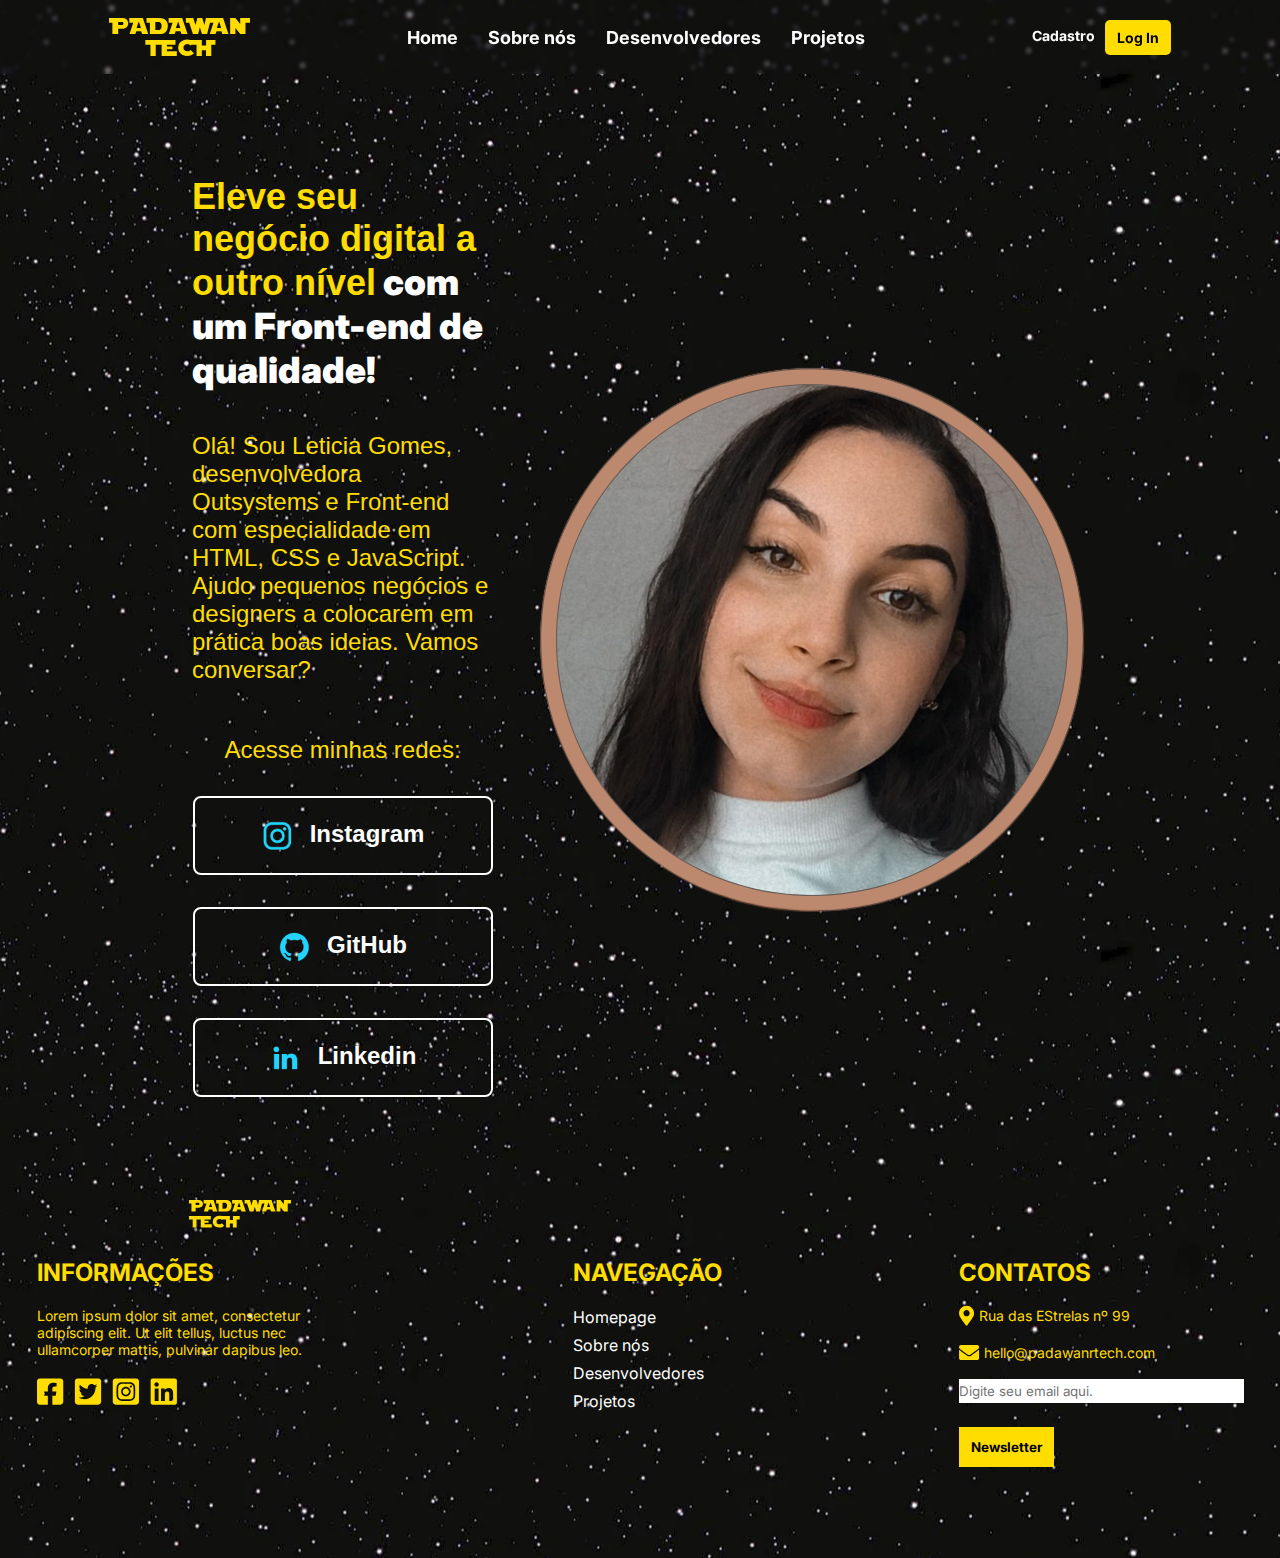
<file: pagina_desenvolvedores/index.html>
<!DOCTYPE html>
<html lang="pt-br">

<head>
    <meta charset="UTF-8" />
    <meta http-equiv="X-UA-Compatible" content="IE=edge" />
    <meta name="viewport" content="width=device-width, initial-scale=1.0" />
    <link rel="preconnect" href="https://fonts.googleapis.com" />
    <link rel="preconnect" href="https://fonts.gstatic.com" crossorigin />
    <link href="https://fonts.googleapis.com/css2?family=Inter:wght@100;400;500;700&display=swap" rel="stylesheet" />
    <link rel="stylesheet" href="header.css">
    <title>Padawan Tech</title>
    <link rel="stylesheet" href="./CSS/style.css">
</head>

<body>
    <header>
        <img src="/src/img/logo.svg" alt="logo padawan Tech">  
            <ul class="navbar">
                <li>
                    <a href="/index.html">Home</a>
                </li>
                <li>
                    <a href="/pagina_sobre_nos/pag_sobre_nos.html">Sobre nós</a>
                </li>
                <li>
                  <a href="/pagina_desenvolvedores/index.html">Desenvolvedores</a>
                </li>
                <li>
                  <a href="https://ramosfilho.files.wordpress.com/2017/09/site-fora-do-ar.jpg">Projetos</a>
                </li>
                <li id="cad">
                    <a href="/pagina_cadastro/index.html">Cadastro</a>
                </li>
            </ul>

        <div class="header-btn">
        <a class="cadastro" href="/pagina_cadastro/pagina_cadastro.html">Cadastro</a>
        <a class="in" href="/login.html">Log In</a>
        <div class="menu-mobile">
            <div></div>
            <div></div>
            <div></div>
        </div>
        </div>  
    </header>
    <main class="apresentacao">
        <section class="apresentacao__conteudo">
            <h1 class="apresentacao__conteudo__titulo">Eleve seu negócio digital a outro nível<strong 
            class="titulo-destaque"> com um Front-end de qualidade!
            </strong></h1>
            <br>
            <br>
            <p class="apresentacao__conteudo__texto">Olá! Sou Leticia Gomes, desenvolvedora Outsystems e
            Front-end com especialidade em HTML,
            CSS e JavaScript. Ajudo pequenos negócios e designers a
            colocarem em prática boas ideias. Vamos
            conversar?</p>
            <div class="apresentacao__links">
                <br>
                <h2 class="apresentacap_subtitulo">Acesse minhas redes:</h2>
                <a class="apresentacao__links__link" href="https://instagram.com/leethyassis" target="_blank">
                    <img src="./asses/instagram.png" alt="imagem instagram">
                    Instagram</a>
                <a class="apresentacao__links__link" href="https://github.com/leticia2925"target="_blank">
                    <img src="./asses/github.png" alt="imagem github">
                    GitHub</a>
                <a class="apresentacao__links__link" href="https://www.linkedin.com/in/let%C3%ADcia-assis-56a72820b/" target="_blank">
                        <img src="./asses/linkedin.png" alt="imagem github">
                        Linkedin</a>
            </div>
        </section>
        <img src="./asses/Eu.png" alt="Foto da Leticia Gomes">
    </main>
    <footer>
        <img  id="logop" src="/src/img/logo_01.svg" alt="logo">  
        <div class="containerFooter">
          
          <div class="footer01">
            
            <h2>INFORMAÇÕES</h2>
            <P>Lorem ipsum dolor sit amet, consectetur adipiscing elit. Ut elit tellus, luctus nec ullamcorper mattis, pulvinar dapibus leo.</P>
            <div class="social">
              <a href="#"> <img src="/src/img/facebook.svg" alt="facebook"></a>
              <a href="#"><img src="/src/img/twitter.svg" alt="twitter"></a>
              <a href="#"><img src="/src/img/instagram.svg" alt="instagram"></a>
              <a href="#"><img src="/src/img/linkedin.svg" alt="linkedin"></a>
            </div>
          </div>
          <div class="footer02">
            <h2>NAVEGAÇÃO</h2>
            <div class="textnav">
              <a style="color: #ffffff;"href="/index.html">Homepage</a>
              <a style="color: #ffffff;">Sobre nós</a>
              <a style="color: #ffffff;"href="#">Desenvolvedores</a>
              <a style="color: #ffffff;"href="#">Projetos</a>
            </div>
          </div>
          <div class="footer03">
            <h2>CONTATOS</h2>
            <div id="location">
              <img src="/src/img/location.svg" alt="location">
              <p>Rua das EStrelas nº 99</p>
            </div>
            <div id="email">
              <img src="/src/img/email.svg" alt="location">
              <p>hello@padawanrtech.com</p>
            </div>
            <div class="formulario">
              <form>
                <textarea name="message" rows="1" cols="30" placeholder="Digite seu email aqui."></textarea>
                <br><br>
                <button type="button">Newsletter </button>
              </form>
            </div>
          </div>
        </div>
      </footer> 
</body>

</html>
</file>
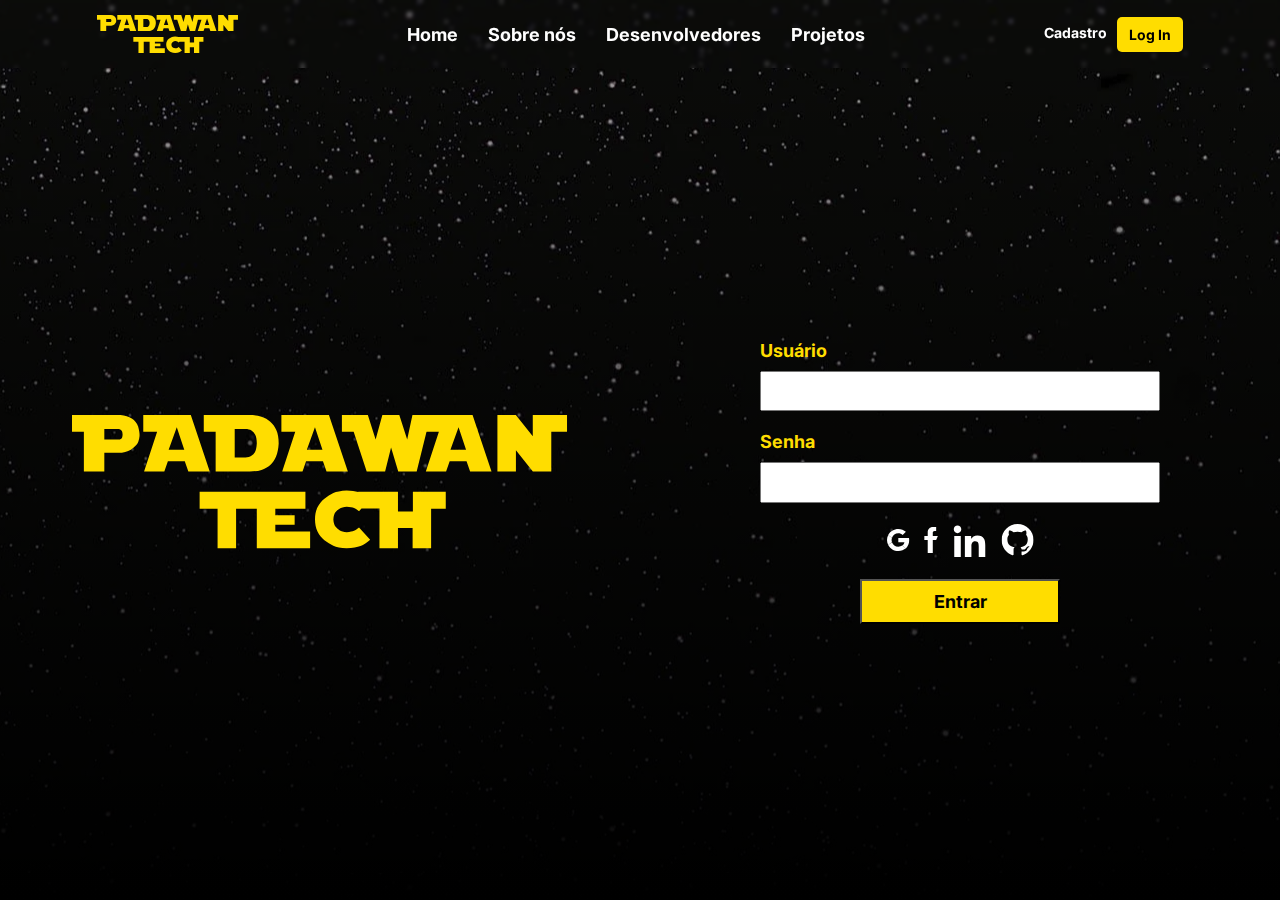
<file: login.html>
<!DOCTYPE html>
<html lang="br">

<head>
    <meta charset="UTF-8" />
    <meta http-equiv="X-UA-Compatible" content="IE=edge" />
    <meta name="viewport" content="width=device-width, initial-scale=1.0" />
    <link rel="preconnect" href="https://fonts.googleapis.com" />
    <link rel="preconnect" href="https://fonts.gstatic.com" crossorigin />
    <link href="https://fonts.googleapis.com/css2?family=Inter:wght@100;400;500;700&display=swap" rel="stylesheet" />
    <link rel="stylesheet" href="src/style/style.css">
    <link rel="stylesheet" href="src/style/header.css">
    <title>Padawan Tech</title>
</head>

<body>
    <main>
        <header>

            <img src="src/img/logo.svg" alt="logo padawan Tech">

            <ul class="navbar">
                <li><a href="index.html">Home</a></li>
                <li><a href="/pagina_sobre_nos/pag_sobre_nos.html">Sobre nós</a></li>
                <li><a href="/pagina_desenvolvedores/index.html">Desenvolvedores</a></li>
                <li><a href="parceiros.html">Projetos</a></li>
                <li id="cad"><a href="/pagina_cadastro/pagina_cadastro.html">Cadastro</a></li>
            </ul>

            <div class="header-btn">
                <a class="cadastro" href="/pagina_cadastro/pagina_cadastro.html">Cadastro</a>
                <a class="in" href="login.html">Log In</a>
                <div class="menu-mobile">
                    <div></div>
                    <div></div>
                    <div></div>
                </div>
            </div>


        </header>
        <!-- Hero login -->
        <section class="login" id="login">
            <div class="containerLogin">
                <div class="containerLogin01">
                    <img src="src/img/logoLogin.svg" alt="logo">
                </div>
                <div class="containerLogin02">
                    <form>
                        <label>
                            <h2>Usuário</h2>
                            <input type="text" class="input_text" name="Usuário" id="name" required class="inputs required" oninput="emailValidate()" />

                        </label>

                        <label>
                            <h2>Senha</h2>
                            <input type="password" class="input_senha" name="senha" id="email" required class="inputs required" oninput="mainPasswordValidate()"/>
                        </label>
                        <div class="login_02">
                            <a href="#"><img src="src/img/google_login.svg" alt="google"></a>
                            <a href="#"> <img src="src/img/face_login.svg" alt="facebook"></a>
                            <a href="#"><img src="src/img/linkedin_login.svg" alt="linkedin"></a>
                            <a href="#"> <img src="src/img/github_login.svg" alt="github"></a>
                        </div>
                        <div id="button_align">
                            <button>Entrar</button>
                        </div>



                    </form>
                </div>

            </div>
        </section>



    </main>
    <script src="src/js/script.js">
    </script>
    <script src="src/js/accordion.js"></script>
</body>

<script>
    const form = document.getElementById('form');
    const campos = document.querySelectorAll('.required');
    const emailRegex = /^[a-zA-Z0-9.!#$%&'*+/=?^_`{|}~-]+@[a-zA-Z0 -9-]+(?:\.[a-zA-Z0-9-]+)*$/;

    function setError(index){
        campos[index].style.border = '2px solid #e63636';
        spans[index].style.display = 'block';
            
    }
        
    function removeError(index){
        campos[index].style.border = '';
        spans[index].style.display = 'none';
    }
    
    function emailValidate(){
        if(!emailRegex.test(campos[0].value))
        {
            setError(0);
        }
        else
        {
            removeError(0);
        }
    }

    function mainPasswordValidate(){
        if(campos[1].value.length < 8)
        {
            setError(1);
        }
        else
        {
            removeError(1);

        }
    }

</script>

</html>
</file>
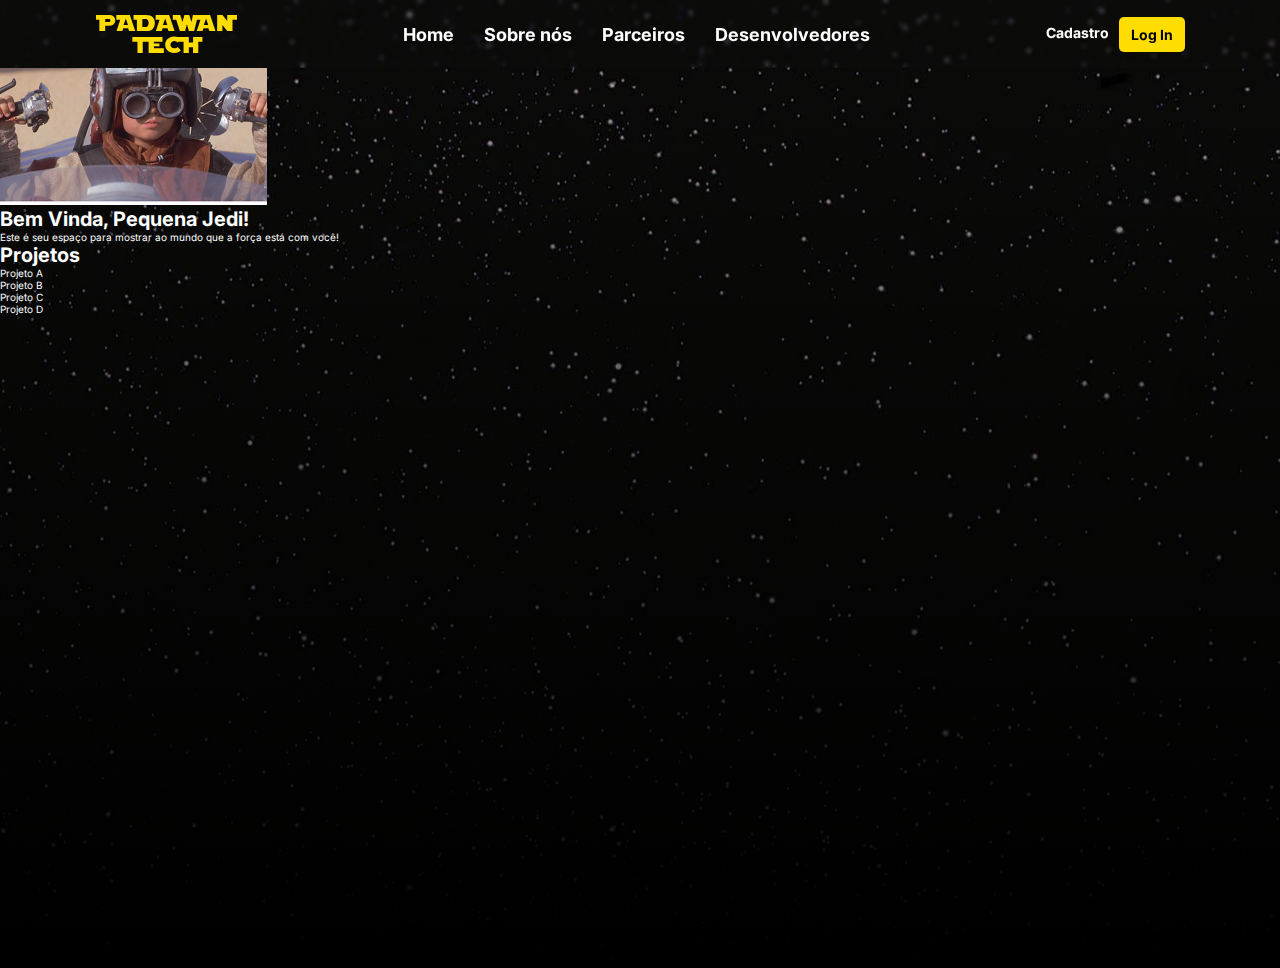
<file: perfil.html>
<!DOCTYPE html>
<html lang="br">

<head>
    <meta charset="UTF-8" />
    <meta http-equiv="X-UA-Compatible" content="IE=edge" />
    <meta name="viewport" content="width=device-width, initial-scale=1.0" />
    <link rel="preconnect" href="https://fonts.googleapis.com" />
    <link rel="preconnect" href="https://fonts.gstatic.com" crossorigin />
    <link href="https://fonts.googleapis.com/css2?family=Inter:wght@100;400;500;700&display=swap" rel="stylesheet" />
    <link rel="stylesheet" href="src/style/style.css">
    <link rel="stylesheet" href="src/style/header.css">
    <title>Padawan Tech</title>
</head>

<body>
    <header>

        <img src="src/img/logo.svg" alt="logo padawan Tech">

        <ul class="navbar">
            <li><a href="index.html">Home</a></li>
            <li><a href="sobre.html">Sobre nós</a></li>
            <li><a href="parceiros.html">Parceiros</a></li>
            <li><a href="desenvolvedores.html">Desenvolvedores</a></li>
            <li id="cad"><a href="cadastro.html">Cadastro</a></li>
        </ul>

        <div class="header-btn">
            <a class="cadastro" href="pag_cadastro.html">Cadastro</a>
            <a class="in" href="login.html">Log In</a>
            <div class="menu-mobile">
                <div></div>
                <div></div>
                <div></div>
            </div>
        </div>


    </header>
    <main>
        <section>

            <img src="/src/img/Anaquin.png" alt="">
            <na></na>
            <H1>Bem Vinda, Pequena Jedi!</H1>
            <p>Este é seu espaço para mostrar ao mundo que a força está com você!</p>
            <h1>Projetos</h1>
            <li> <a href="">Projeto A</li> </a>
            <li> <a href="">Projeto B</li> </a>
            <li> <a href="">Projeto C </li> </a>
            <li> <a href="">Projeto D</li> </a>
</file>
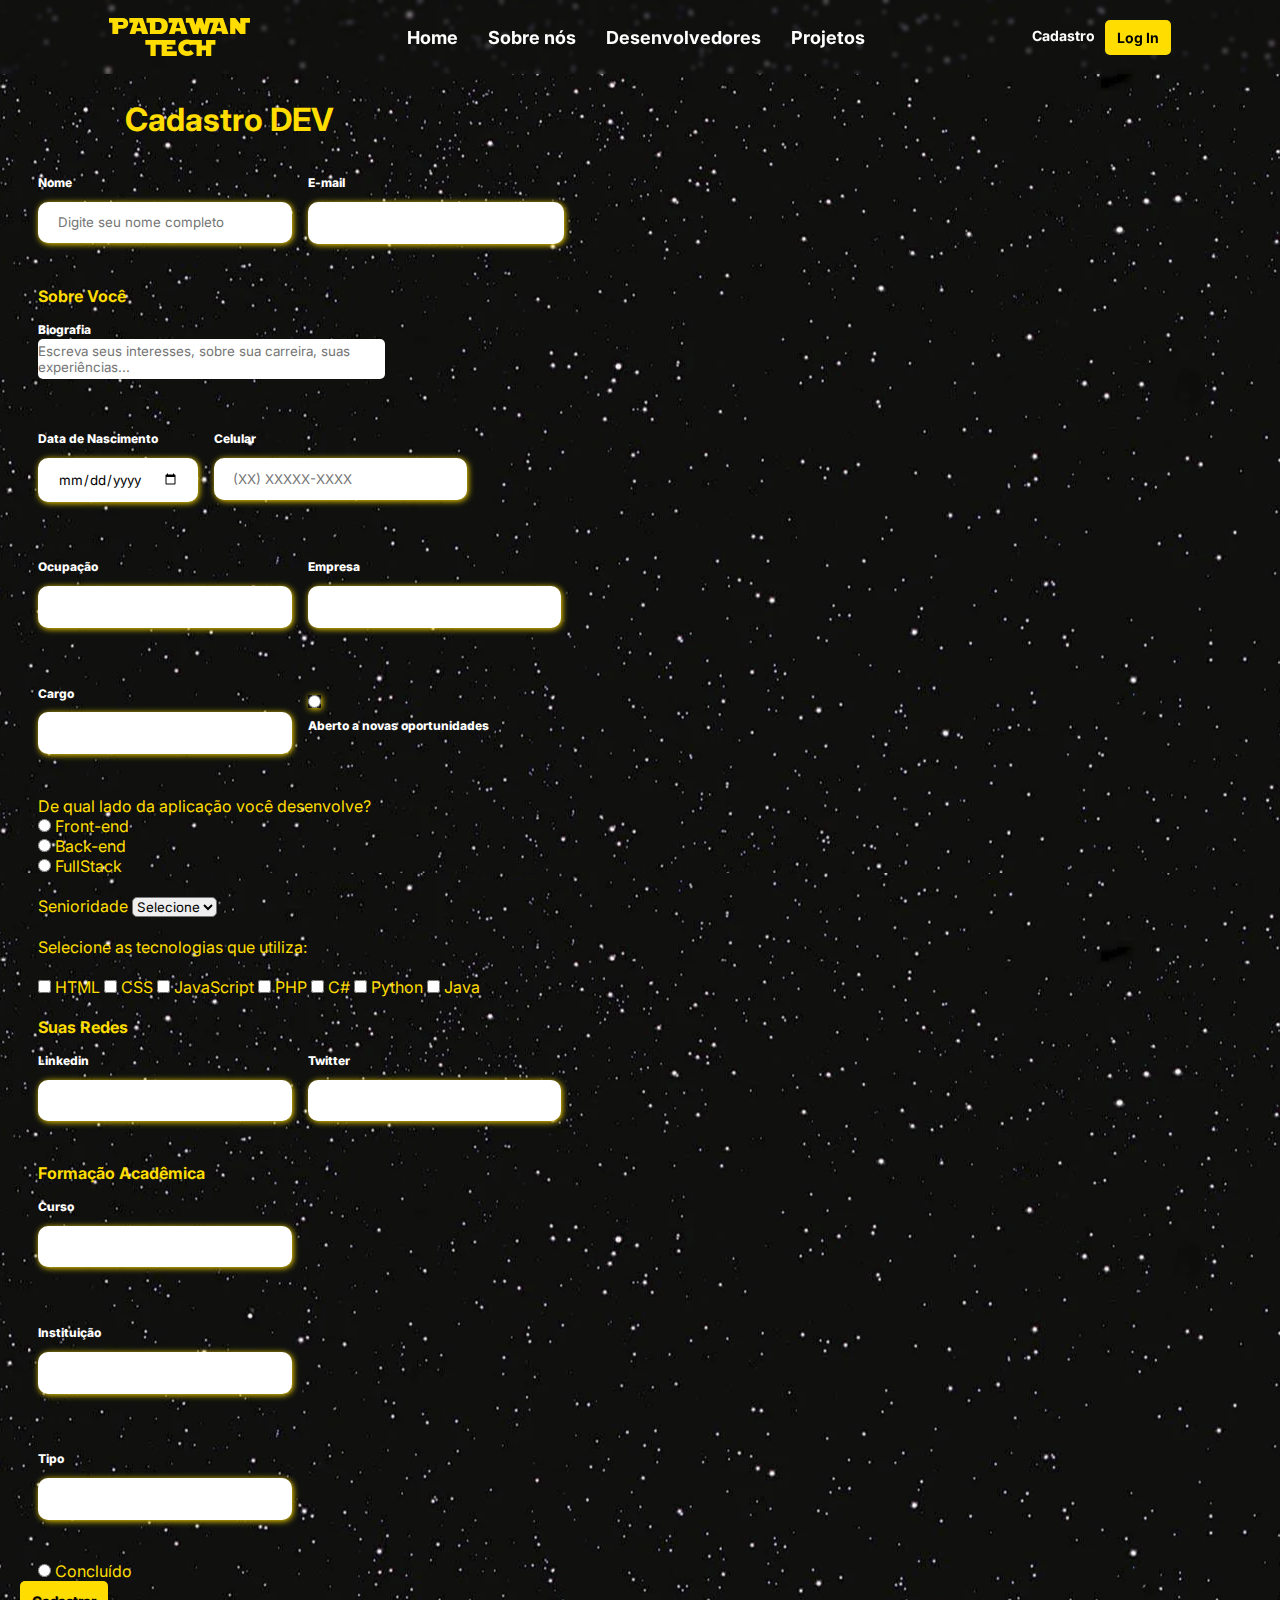
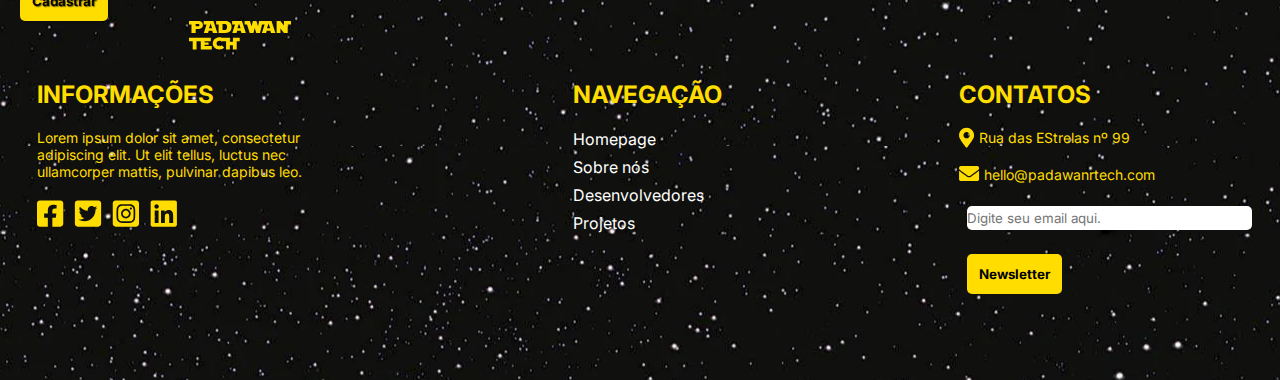
<file: pagina_cadastro/pagina_cadastro.html>
<!DOCTYPE html>
<html lang="pt-br">
<head>
    <meta charset="UTF-8" />
    <meta http-equiv="X-UA-Compatible" content="IE=edge" />
    <meta name="viewport" content="width=device-width, initial-scale=1.0" />
    <link rel="preconnect" href="https://fonts.googleapis.com" />
    <link rel="preconnect" href="https://fonts.gstatic.com" crossorigin />
    <link href="https://fonts.googleapis.com/css2?family=Inter:wght@100;400;500;700&display=swap" rel="stylesheet" />
    <link rel="stylesheet" href="style.css">
    <link rel="stylesheet" href="header.css">
    <title>Padawan Tech</title>
</head>
    <body>
        <header>
            <img src="/src/img/logo.svg" alt="logo padawan Tech">  
                <ul class="navbar">
                    <li>
                        <a href="/index.html">Home</a>
                    </li>
                    <li>
                        <a href="/pagina_sobre_nos/pag_sobre_nos.html">Sobre nós</a>
                    </li>
                    <li>
                        <a href="/pagina_desenvolvedores/index.html">Desenvolvedores</a>
                    </li>
                    <li>
                        <a href="https://ramosfilho.files.wordpress.com/2017/09/site-fora-do-ar.jpg">Projetos</a>
                    </li>
                    <li id="cad">
                        <a href="/pagina_cadastro/pagina_cadastro.html">Cadastro</a>
                    </li>
                </ul>

            <div class="header-btn">
            <a class="cadastro" href="/pagina_cadastro/pagina_cadastro.html">Cadastro</a>
            <a class="in" href="/login.html">Log In</a>
            <div class="menu-mobile">
                <div></div>
                <div></div>
                <div></div>
            </div>
            </div>  
        </header>

        <main class="formulario">
                
                <!-- <h4>Nível do perfil</h4> -->
                <div class="text">
                    <h1 id="titulo-cadastro">Cadastro DEV</h1>
                    <br>
                    
                    <!-- <img src="/src/img/avatar_padrao.png" alt="foto de perfil padrao"> -->
                </div>
                <form id="form">
                    <fieldset class="grupo">
                    
                        <div class="input-group">
                            <div class="input-box">
                                <label for="nome">Nome</label>
                                <p><input id="nome" type="text" name="nome" placeholder="Digite seu nome completo" required class="inputs required" oninput="nameValidate()"></div><p>
                                    <!-- <span class="span-required">Nome deve ter no minímo 3 caracteres</span> -->
                            </div>
                        </div>
                        <div class="input-group">
                            <div class="input-box">
                                <label for="email">E-mail</label>
                                <p><input id="email" type="email" name="email" required class="inputs required" oninput="emailValidate()"></div><p>
                                    <!-- <span class="span-required">Digite um e-mail valido</span> -->
                            </div>
                        </div>
                    </fieldset>
                    <p><strong>Sobre Você</strong></p>
                    <div class="input-group">
                        <div class="input-box">
                            <label for="biografia">Biografia</label>
                            <p><textarea row="6" style="width: 26em" id=biografia name="biografia" placeholder="Escreva seus interesses, sobre sua carreira, suas experiências..."></textarea></p>
                        
                        </div>
                    </div>
                    <fieldset class="grupo">
                        <div class="input-group">
                            <div class="input-box">
                                <label for="data_de_nascimento">Data de Nascimento</label>
                                <p><input id="data_de_nascimento" type="date" name="data_de_nascimento" placeholder="01/01/1999" required class="inputs required"></div><p>
                                    <!-- <span class="span-required">A data de nascimento não pode ser igual ou maior que a data atual</span> -->
                            </div>
                        </div>
                        
                        <div class="input-group">
                            <div class="input-box">
                                <label for="celular">Celular</label>
                                <p><input id="celular" type="tel" name="celular" placeholder="(XX) XXXXX-XXXX" required class="inputs required"></div><p>
                                    <!-- <span class="span-required">O número de celular deve conter 11 dígitos com o DDD</span> -->
                            </div>
                        </div>
                    </fieldset>
                    <fieldset class="grupo">
                        <div class="input-group">
                            <div class="input-box">
                                <label for="ocupacao">Ocupação</label>
                                <p><input id="ocupacao" type="text" name="ocupacao" required class="inputs required"></div><p>
                                    <!-- <span class="span-required">Nome deve ter no minímo 5 caracteres</span> -->
                            </div>
                        </div>
                        <div class="input-group">
                            <div class="input-box">
                                <label for="empresa">Empresa</label>
                                <p><input id="empresa" type="text" name="empresa" required class="inputs required"></div><p>
                                    <!-- <span class="span-required">Nome deve ter no minímo 3 caracteres</span> -->
                            </div>
                        </div>
                    </fieldset>
                    <fieldset class="grupo">
                        <div class="input-group">
                            <div class="input-box">
                                <label for="cargo">Cargo</label>
                                <p><input id="cargo" type="text" name="cargo" required class="inputs required"></div><p>
                                    <!-- <span class="span-required">Nome deve ter no minímo 2 caracteres</span> -->
                            </div>
                        </div>
                    
                        <div class="input-group">
                            <div class="input-box">
                                <p><input id="oportunidades" type="radio" name="oportunidades" required class="inputs required"> <label for="oportunidades">Aberto a novas oportunidades</label></div><p>
                            </div>
                        </div>
                    </fieldset>
                    <fieldset class="grupo">
                        <div>
                            <label>De qual lado da aplicação você desenvolve?</label>
                            <label>
                                <p><input type="radio" name="devweb" value="frontend"> Front-end</p>
                            </label>
                            <label>
                                <p><input type="radio" name="devweb" value="backend"> Back-end</p>
                            </label>
                            <label>
                                <p><input type="radio" name="devweb" value="fullstack"> FullStack</p>
                            </label>
                        <br>
                        <div>
                            <label for="senioridade">Senioridade</label>
                            <select id="senioridade">
                                <option selected disabled value="">Selecione</option>
                                <option>Junior</option>
                                <option>Pleno</option>
                                <option>Sênior</option>
                            </select>
                        </div>
                    </fieldset>
                    <br>
                    <fieldset class="grupo">
                        <div id="checkbox">
                            <label>Selecione as tecnologias que utiliza:</label><br><br>
                            <input type="checkbox" id="tecnologia1" name="tecnologia1" value="HTML">
                            <label for="tecnologia1"></label>HTML</label>
                            <input type="checkbox" id="tecnologia2" name="tecnologia2" value="CSS">
                            <label for="tecnologia2"></label>CSS</label>
                            <input type="checkbox" id="tecnologia3" name="tecnologia3" value="javascript">
                            <label for="tecnologia3"></label>JavaScript</label>
                            <input type="checkbox" id="tecnologia4" name="tecnologia4" value="PHP">
                            <label for="tecnologia4"></label>PHP</label>
                            <input type="checkbox" id="tecnologia5" name="tecnologia5" value="C#">
                            <label for="tecnologia5"></label>C#</label>
                            <input type="checkbox" id="tecnologia6" name="tecnologia6" value="Python">
                            <label for="tecnologia6"></label>Python</label>
                            <input type="checkbox" id="tecnologia7" name="tecnologia7" value="Java">
                            <label for="tecnologia7"></label>Java</label>
                        </div>
                    </fieldset>
                    <br>
                    <p><strong>Suas Redes</strong></p>
                    <fieldset class="grupo">
                        <div class="input-group">
                            <div class="input-box">
                                <label for="linkedin">Linkedin</label>
                                <p><input id="linkedin" type="text" name="linkedin" required class="inputs required"></div><p>
                                    <!-- <span class="span-required">Um link deve ser inserido</span> -->
                            </div>
                        </div>
                        <div class="input-group">
                            <div class="input-box">
                                <label for="twitter">Twitter</label>
                                <p><input id="twitter" type="text" name="twitter" required></div><p>
                            </div>
                        </div>
                    </fieldset>
                    <div>
                    <p><strong>Formação Acadêmica</strong></p>
                    <fieldset class="grupo">
                        <div class="input-group">
                            <div class="input-box">
                                <label for="curso">Curso</label>
                                <p><input id="curso" type="text" name="curso" required class="inputs required"></div><p>
                                    <!-- <span class="span-required">Nome deve ter no minímo 5 caracteres</span> -->
                            </div>
                        </div>
                        <div class="input-group">
                            <div class="input-box">
                                <label for="instituicao">Instituição</label>
                                <p><input id="instituicao" type="text" name="instituicao" required class="inputs required"></div><p>
                                    <!-- <span class="span-required">Nome deve ter no minímo 3 caracteres</span> -->
                            </div>
                        </div>
                        <div class="input-group">
                            <div class="input-box">
                                <label for="tipo">Tipo</label>
                                <p><input id="tipo" type="text" name="tipo" required></div><p>
                            </div>
                        </div>
                    </fieldset>
                    
                        
                        <div class="gender_imputs">
                            <div class="gender_tittle">
                                <p><input id="concluido" type="radio" name="concluido" required> <label for="concluido">Concluído</label></div><p>
                            </div>
                        </div>
                        <br>
                    
                    
                    <button class="botao" type="submit">Cadastrar</button>
                </form>
                <br>
                    
                
        </main>
        <footer>
            <img  id="logop" src="/src/img/logo_01.svg" alt="logo">  
            <div class="containerFooter">
              
              <div class="footer01">
                
                <h2>INFORMAÇÕES</h2>
                <P>Lorem ipsum dolor sit amet, consectetur adipiscing elit. Ut elit tellus, luctus nec ullamcorper mattis, pulvinar dapibus leo.</P>
                <div class="social">
                  <a href="#"> <img src="/src/img/facebook.svg" alt="facebook"></a>
                  <a href="#"><img src="/src/img/twitter.svg" alt="twitter"></a>
                  <a href="#"><img src="/src/img/instagram.svg" alt="instagram"></a>
                  <a href="#"><img src="/src/img/linkedin.svg" alt="linkedin"></a>
                </div>
              </div>
              <div class="footer02">
                <h2>NAVEGAÇÃO</h2>
                <div class="textnav">
                  <a style="color: #ffffff;"href="#">Homepage</a>
                  <a style="color: #ffffff;"href="#@">Sobre nós</a>
                  <a style="color: #ffffff;"href="#">Desenvolvedores</a>
                  <a style="color: #ffffff;"href="#">Projetos</a>
                </div>
              </div>
              <div class="footer03">
                <h2>CONTATOS</h2>
                <div id="location">
                  <img src="/src/img/location.svg" alt="location">
                  <p>Rua das EStrelas nº 99</p>
                </div>
                <div id="email">
                  <img src="/src/img/email.svg" alt="location">
                  <p>hello@padawanrtech.com</p>
                </div>
                <div class="formulario">
                  <form>
                    <textarea name="message" rows="1" cols="30" placeholder="Digite seu email aqui."></textarea>
                    <br><br>
                    <button type="button">Newsletter </button>
                  </form>
                </div>
              </div>
            </div>
          </footer> 
    </body>
    <script>
        const form = document.getElementById('form');
        const campos = document.querySelectorAll('.required');
        const spans = document.querySelectorAll('.span-required');
        const emailRegex = /^[a-zA-Z0-9.!#$%&'*+/=?^_`{|}~-]+@[a-zA-Z0 -9-]+(?:\.[a-zA-Z0-9-]+)*$/;

        function setError(index){
            campos[index].style.border = '2px solid #e63636';
            spans[index].style.display = 'block';
            
        }
        
        function removeError(index){
            campos[index].style.border = '';
            spans[index].style.display = 'none';
        }

        function nameValidate(){
            if(campos[0].value.length < 3)
            {
                setError(0);
            }
            else
            {
                removeError(0);
            }
            
        }

        function emailValidate(){
            if(!emailRegex.test(campos[1].value))
            {
                setError(1);
            }
            else
            {
                removeError(1);
            }
        }

    </script>
</html>
</file>
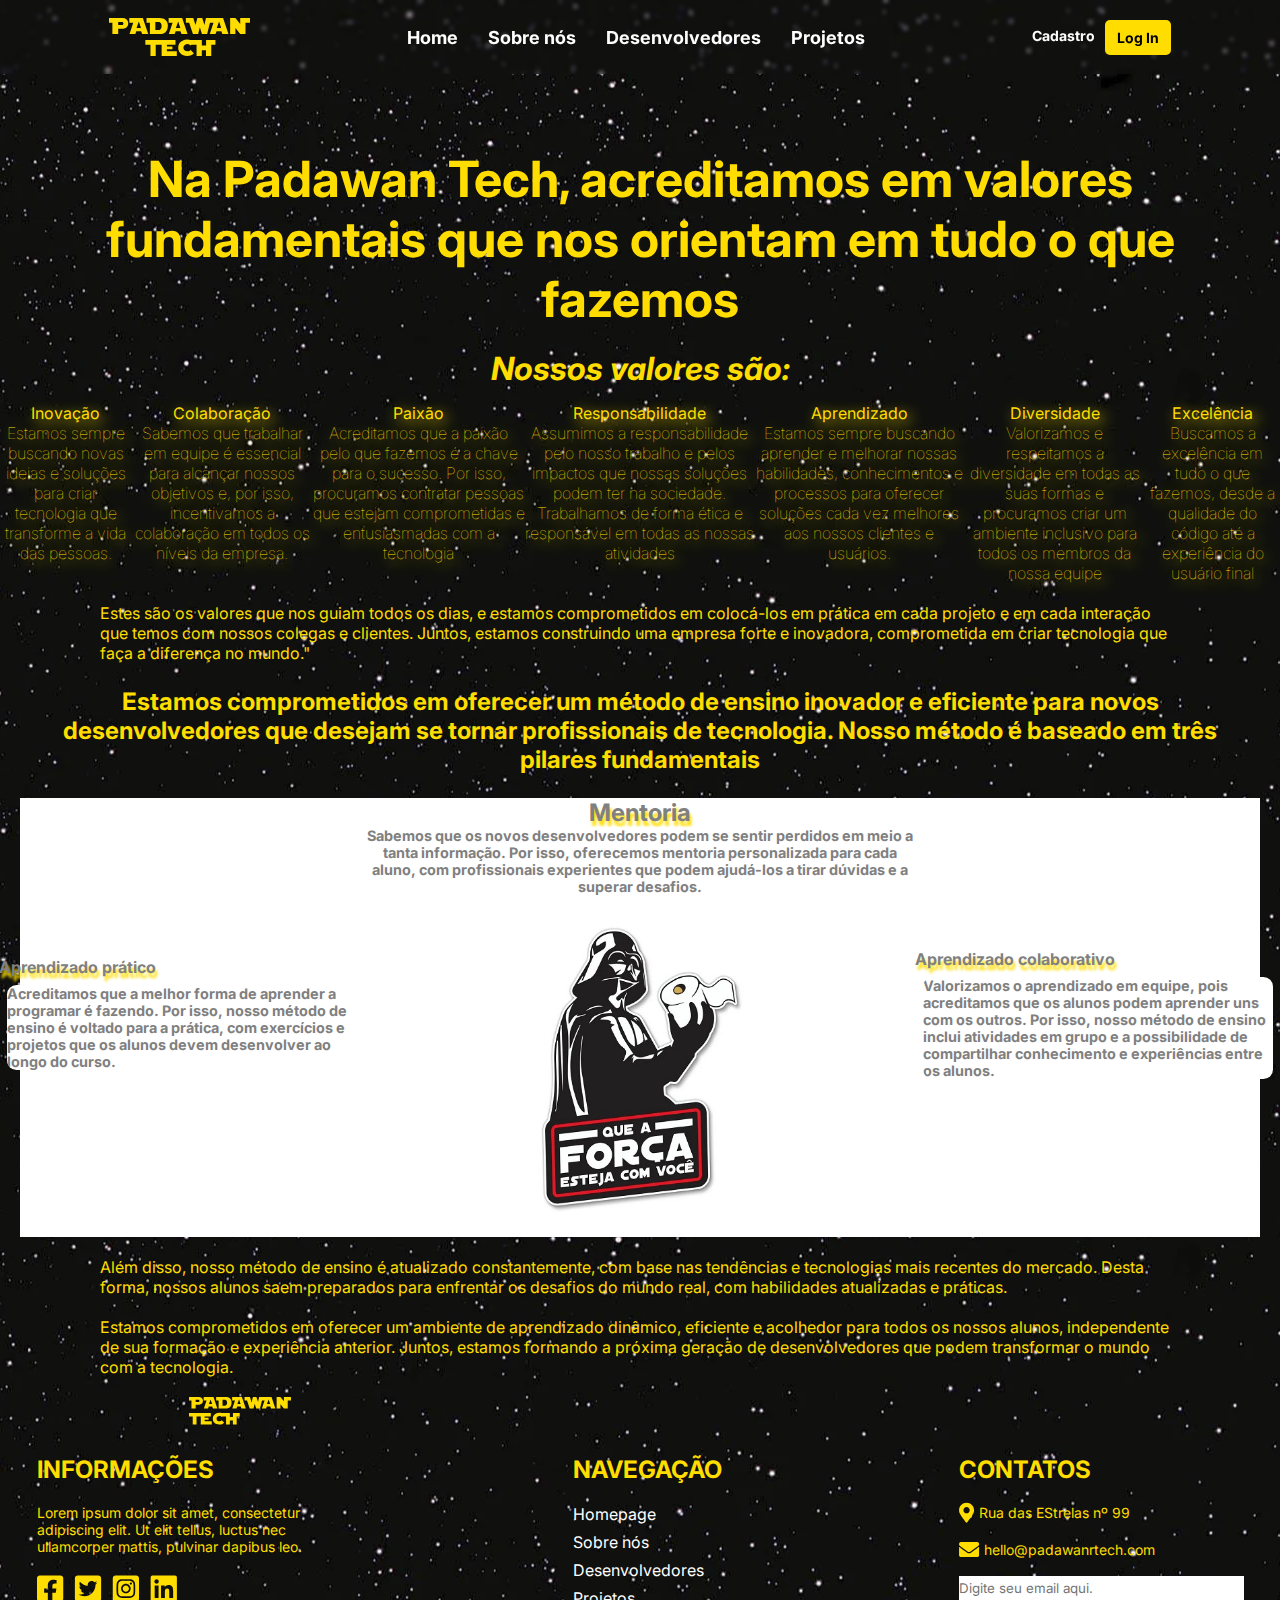
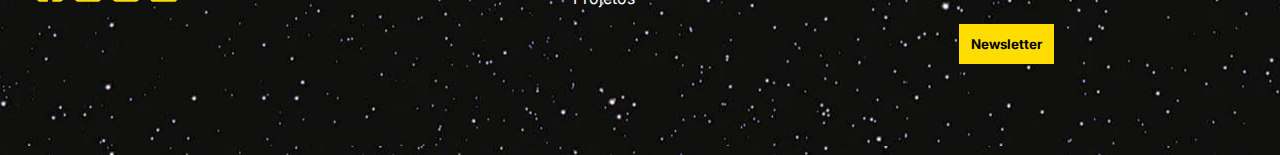
<file: pagina_sobre_nos/pag_sobre_nos.html>
<!DOCTYPE html>
<html lang="br">
<head>
    <meta charset="UTF-8">
    <meta http-equiv="X-UA-Compatible" content="IE=edge">
    <meta name="viewport" content="width=device-width, initial-scale=1.0">
    <link rel="preconnect" href="https://fonts.googleapis.com" />
    <link rel="preconnect" href="https://fonts.gstatic.com" crossorigin />
    <link href="https://fonts.googleapis.com/css2?family=Inter:wght@100;400;500;700&display=swap" rel="stylesheet" />
    <link rel="stylesheet" href="src/css/header.css">
    <link rel="stylesheet" href="src/css/style.css">
    <script src="/pagina_sobre_nos/src/JS/script.js" defer></script>
    <title>Sobre Nós</title>
</head>
<body>
    <header>
        <img src="/src/img/logo.svg" alt="logo padawan Tech">  
            <ul class="navbar">
                <li><a href="/index.html">Home</a></li>
                <li><a href="/pagina_sobre_nos/pag_sobre_nos.html">Sobre nós</a></li>
                <li><a href="/pagina_desenvolvedores/index.html">Desenvolvedores</a></li>                
                <li><a href="https://ramosfilho.files.wordpress.com/2017/09/site-fora-do-ar.jpg">Projetos</a></li>
            </ul>

        <div class="header-btn">
          <a class="cadastro" href="/pagina_cadastro/pagina_cadastro.html">Cadastro</a>
          <a class="in" href="/login.html">Log In</a>
          <div class="menu-mobile">
            <div></div>
            <div></div>
            <div></div>
          </div>
        </div>  
      </header>

    <main>
        <h1>Na Padawan Tech, acreditamos em valores fundamentais que nos orientam em tudo o que fazemos</h1>
        <br>               
            <div>
                <h3>Nossos valores são:</h3>
            </div>
        <section>
            <article class="box-valor"></article>
            <br>       
                  
                  
        </section>    
        <div class="middle-text">
            <p>Estes são os valores que nos guiam todos os dias, e estamos comprometidos em colocá-los em prática em cada projeto e em cada interação que temos com nossos colegas e clientes. Juntos, estamos construindo uma empresa forte e inovadora, comprometida em criar tecnologia que faça a diferença no mundo."</p>
        </div>
    </section>            
        <h4 id="title-method">
            Estamos comprometidos em oferecer um método de ensino inovador e eficiente para novos desenvolvedores que desejam se tornar profissionais de tecnologia. Nosso método é baseado em três pilares fundamentais</h4>
    <section class="box-method">                
        <div>
            <strong class="subtext">
                Aprendizado prático</strong>
            <p id="texto-aprendizado">
                Acreditamos que a melhor forma de aprender a programar é fazendo. Por isso, nosso método de ensino é voltado para a prática, com exercícios e projetos que os alunos devem desenvolver ao longo do curso.</p>
        </div>
        <div class="Mint">
            <strong class="subtext">
                Mentoria</strong>
                    <p id="texto-Mint">
                        Sabemos que os novos desenvolvedores podem se sentir perdidos em meio a tanta informação. Por isso, oferecemos mentoria personalizada para cada aluno, com profissionais experientes que podem ajudá-los a tirar dúvidas e a superar desafios.</p>
                    <div id="darth">
                        <img src="/pagina_sobre_nos/src/img/forca_star_wars.jpg" alt="Imagem do Star Wars escrito que a força esteja com você">        
                    </div>
        </div>
        <div class="card-method">
            <strong class="subtext">
                Aprendizado colaborativo</strong>
                    <p id="texto-aprendizado">
                        Valorizamos o aprendizado em equipe, pois acreditamos que os alunos podem aprender uns com os outros. Por isso, nosso método de ensino inclui atividades em grupo e a possibilidade de compartilhar conhecimento e experiências entre os alunos.</p>
            </div>                    
        </section><br>        
            <div class="middle-text">
                <p>Além disso, nosso método de ensino é atualizado constantemente, com base nas tendências e tecnologias mais recentes do mercado. Desta forma, nossos alunos saem preparados para enfrentar os desafios do mundo real, com habilidades atualizadas e práticas.</p><br>                    
                <p>Estamos comprometidos em oferecer um ambiente de aprendizado dinâmico, eficiente e acolhedor para todos os nossos alunos, independente de sua formação e experiência anterior. Juntos, estamos formando a próxima geração de desenvolvedores que podem transformar o mundo com a tecnologia.</p>
            </div>            
    </main>
    <footer>
        <img  id="logop" src="/src/img/logo_01.svg" alt="logo">  
        <div class="containerFooter">
          
          <div class="footer01">
            
            <h2>INFORMAÇÕES</h2>
            <P>Lorem ipsum dolor sit amet, consectetur adipiscing elit. Ut elit tellus, luctus nec ullamcorper mattis, pulvinar dapibus leo.</P>
            <div class="social">
              <a href="#"> <img src="/src/img/facebook.svg" alt="facebook"></a>
              <a href="#"><img src="/src/img/twitter.svg" alt="twitter"></a>
              <a href="#"><img src="/src/img/instagram.svg" alt="instagram"></a>
              <a href="#"><img src="/src/img/linkedin.svg" alt="linkedin"></a>
            </div>
          </div>
          <div class="footer02">
            <h2>NAVEGAÇÃO</h2>
            <div class="textnav">
              <a style="color: #ffffff;"href="#">Homepage</a>
              <a style="color: #ffffff;"href="#@">Sobre nós</a>
              <a style="color: #ffffff;"href="#">Desenvolvedores</a>
              <a style="color: #ffffff;"href="#">Projetos</a>
            </div>
          </div>
          <div class="footer03">
            <h2>CONTATOS</h2>
            <div id="location">
              <img src="/src/img/location.svg" alt="location">
              <p>Rua das EStrelas nº 99</p>
            </div>
            <div id="email">
              <img src="/src/img/email.svg" alt="location">
              <p>hello@padawanrtech.com</p>
            </div>
            <div class="formulario">
              <form>
                <textarea name="message" rows="1" cols="30" placeholder="Digite seu email aqui."></textarea>
                <br><br>
                <button type="button">Newsletter </button>
              </form>
            </div>
          </div>
        </div>        
    </footer>    
</body>
</html>
</file>
<file: pagina_desenvolvedores/header.css>
@import url('https://fonts.googleapis.com/css2?family=Inter:wght@100;400;500;700&display=swap');


* {
    font-family: 'inter', sans-serif;
}

header {    
    width: 100%;
    top: 0;
    right: 0;
    z-index: 1000;
    margin: auto;
    display: flex;
    align-items: center;
    justify-content: space-around;
    padding: 15px 20px;
    background-color: transparent;
    backdrop-filter: blur(2px);
}


header img {
    vertical-align: middle;
    background: none;
}

.menu-mobile {
    z-index: 100001;
    cursor: pointer;
    display: none;
}

.menu-mobile div {
    width: 35px;
    height: 5px;
    background-color: rgb(255, 255, 255);
    margin: 6px 0;
    margin-left: 20px;

}

.navbar {
    display: flex;
}

#cad{
    display: none;
}

.navbar a {
    font-size: 18px;
    font-weight: 700;
    color: #ffffff;
    padding: 7px 10px;
    margin: 0 5px;
    transition: all .45s ease;
    border-radius: 5px;
}

.navbar a:hover {
    color: black;
    background: #FFDD00;
}

.header-btn {
    display: flex;
   
}

.header-btn a {
    padding: 7px 10px;
    font-size: 14px;
    font-weight: 700;
    color: #ffffff;
}

.header-btn .in {
    background: #FFDD00;
    color: black;
    border: 2px solid transparent;
    border-radius: 5px;
    transition: all .50s ease;
}

.header-btn .in:hover {
    border: 2px solid;
    background-color: transparent;
    color: white;
}

@media (max-width: 1430px) {
    header {
        padding: 18px 3%;
        transition: .2s;
    }
}

@media (max-width: 767px) {
    header {
        padding: 12px 3%;
        transition: .2s;
    }


    .menu-mobile {
        display: block;
    }

    .cadastro {
        display: none;
    }

    #cad{
        display: block;
    }

    .navbar {
        position: absolute;
        width: 100%;
        top: -800px;
        left: 0;
        display: flex;
        flex-direction: column;
        background-color: #000000;
        transition: all .5s ease;
        text-align: left;
    }

   
    .navbar a {
        display: block;
        padding: 1rem;
        margin: 0 0.8rem;
    }
    .navbar a:hover {
        color: black;
        background: #FFDD00;
    }

    .navbar.open {
        top:100%;

    }

    
}
</file>
<file: pagina_desenvolvedores/CSS/style.css>
@import url('https://fonts.googleapis.com/css2?family=Inter:wght@100;400;500;700&display=swap');

:root{--cor-primaria:#040303;
    --cor-secundaria:#ffff;
    --cor-terciaria:#ffff;
    --cor-hover:#ffff;
    --font-krona-one:'Krona One',sans-serif;
    --font-montsserat:Montserrat,sans-serif
}

*{  margin:0;
    padding:0;
    box-sizing: border-box;
    list-style-type: none;
    text-decoration: none;
}

body{
    box-sizing:border-box;
    background-color:var(--cor-primaria);
    color:var(--cor-secundaria);
    background-image:url(/src/img/bg_star.png);
    width: 100%;
    height: 100vh;    
    color: #FFDD00;
}

.cabecalho{
    padding:2% 0 0 15%
}

.cabecalho:hover{
    background-color:var(--cor-hover)
}

/* .cabecalho_menu{
    display:flex;
    gap:80px
} */

.cabecalho_menu_link{
    color:var(--cor-terciaria);
    font-family:var(--font-montsserat);
    font-size:24px;
    font-weight:600;
    text-decoration:none
}

.titulo-destaque{
    color:var(--cor-terciaria)
}

.apresentacao{
    padding:8% 15%;
    display:flex;
    align-items:center;
    justify-content:space-between;
    gap:40px
}

.apresentacao__conteudo{
    width:615px;
    gap:32px
}

.apresentacao__conteudo__titulo{
    font-size:36px;
    font-family:var(--font-krona-one)
}

.apresentacao__conteudo__texto{
    font-size:24px;
    font-family:var(--font-montsserat)
}

.apresentacao__links{
    display:flex;
    justify-content:space-between;
    flex-direction:column;
    align-items:center;
    gap:32px
}

.apresentacap_subtitulo{
    font-family:var(--font-krona-one);
    font-weight:400;
    size:24px
}

.apresentacao__links__link{
    border:2px solid var(--cor-terciaria);
    width:300px;
    text-align:center;
    border-radius:8px;
    font-size:24px;
    font-weight:600;
    padding:21.5px 0;
    text-decoration:none;
    color:var(--cor-secundaria);
    font-family:var(--font-montsserat);
    display:flex;
    justify-content:center;
    gap:16px
}

.apresentacao__links__link:hover{
    background-color:var(--cor-hover)
}

.rodape{
    background-color:var(--cor-terciaria);
    color:var(--cor-primaria);
    padding:24px;
    text-align:center;
    font-family:var(--font-montsserat);
    font-weight:400
}

footer{
    display: flex;
    width: 100%;
    flex-direction: column;
    justify-content: space-around;
    
}

footer #logop{
    display: flex;
    justify-content: flex-start;
    width: 8%;
    margin-left: 189px;
    margin-bottom: 30px;
}

.containerFooter{
    display: flex;
    flex-direction: row;
    justify-content: space-evenly;
    align-items: flex-start;
    flex-wrap: wrap;
    height: 300px;
    gap:200px;
}

.footer01{
    display: flex;
    flex-direction: column;
    gap: 20px;
}



.footer01 p{
    width: 300px;
    font-size: 14px;
}

.footer01 .social {
    display: flex;
    gap: 10px;
    flex-direction: row;
}

.footer02 {
    display: flex;
    flex-direction: column;
    gap: 20px;
}

.footer02 .textnav {
    display: flex;
    flex-direction: column;
    font-size: 16px;
    gap: 8px;
}

.footer03 {
    display: flex;
    flex-direction: column;
    gap: 18px;
}

#location, #email {
    display: flex;
    align-items: center;
    gap:4px;
    font-size: 14px;
}

.formulario textarea {
    color: black;
    resize: none;
    border: none;
    padding: 4px 0;
  
    
}

.formulario button {
    background-color: #FFDD00;
    font-weight: 700;
    color:black;
    padding: 12px ;
    text-decoration: none;
    border: none;
    cursor: pointer;
}
</file>
<file: src/style/style.css>
@import url(header.css);
@import url(card.css);
@import url(tittles.css);
@import url(responsividade.css);
@import url(about.css);
@import url(developer.css);
@import url(accordion.css);
@import url(parceria.css);
@import url(footer.css);
@import url(login.css);
@import url('https://fonts.googleapis.com/css2?family=Inter:wght@100;400;500;700&display=swap');


* {
    font-family: 'inter', sans-serif;
    margin: 0;
    padding: 0;
    box-sizing: border-box;
    list-style-type: none;
    text-decoration: none;


}

body {

    background-image: linear-gradient(to bottom,
            rgba(0, 0, 0, 0.322),
            rgb(0, 0, 0)),
        url(../img/bg_star.png);
    
}

/* Apresentation */

.container {
    min-height: 100vh;
    width: 100%;
    display: flex;
    flex-direction: row;
    align-items: center;
    padding-left: 17%;
    padding-right: 5%;
    flex-wrap: wrap;

}


.container .left {
    width: 50%;
    display: flex;
    flex: 1;
    flex-direction: column;
    justify-content: flex-start;

}

.logohero img{
    display: block;
    max-width: 100%;

}


.container .text {
    display: block;
    font-size: 2.5vw;
    font-weight: 700;
    color: #fff;
}

.btnhero {
    margin-top: 20px;
}

#cadastrobtn {

    background: #FFDD00;
    color: black;
    border: 2px solid transparent;
    border-radius: 20px;
    transition: all .50s ease;
    font-size: 14px;
    font-weight: 700;
    padding: 10px 15px;
    margin-top: 10px;
    max-width: 100%;    
}


.container #right {
    width: 50%;
    display: flex;
    flex: 1;
    flex-direction: column;
    align-items: center;
    justify-content: right;

}

.right img{
    max-width: 100%;
}
</file>
<file: src/style/header.css>
@import url('https://fonts.googleapis.com/css2?family=Inter:wght@100;400;500;700&display=swap');


* {
    font-family: 'inter', sans-serif;
}

header {
    position: relative;
    width: 100%;
    top: 0;
    right: 0;
    z-index: 1000;
    margin: auto;
    display: flex;
    align-items: center;
    justify-content: space-around;
    padding: 15px 20px;
    background-color: transparent;
    backdrop-filter: blur(2px);
}

header img {
    vertical-align: middle;
    background: none;
}

.menu-mobile {
    z-index: 100001;
    cursor: pointer;
    display: none;
}

.menu-mobile div {
    width: 35px;
    height: 5px;
    background-color: rgb(255, 255, 255);
    margin: 6px 0;
    margin-left: 20px;

}

.navbar {
    display: flex;
}

#cad{
    display: none;
}

.navbar a {
    font-size: 18px;
    font-weight: 700;
    color: #ffffff;
    padding: 7px 10px;
    margin: 0 5px;
    transition: all .45s ease;
    border-radius: 5px;
}

.navbar a:hover {
    color: black;
    background: #FFDD00;
}

.header-btn {
    display: flex;
   
}

.header-btn a {
    padding: 7px 10px;
    font-size: 14px;
    font-weight: 700;
    color: #ffffff;
}

.header-btn .in {
    background: #FFDD00;
    color: black;
    border: 2px solid transparent;
    border-radius: 5px;
    transition: all .50s ease;
}

.header-btn .in:hover {
    border: 2px solid;
    background-color: transparent;
    color: white;
}
</file>
<file: pagina_cadastro/style.css>
@import url(header.css);
@import url('https://fonts.googleapis.com/css2?family=Inter:wght@100;400;500;700&display=swap');


* {
    font-family: 'inter', sans-serif;
    margin: 0;
    padding: 0;
    box-sizing: border-box;
    list-style-type: none;
    text-decoration: none;


}

body {    
    background-image:url(/src/img/bg_star.png);
    width: 100%;
    height: 100vh;    
    color: #FFDD00;
}

.grupo {
    border: 0;
}

.grupo .input-group {
    float: left;
    margin-right: 1em;
    border: 0;
    justify-content: space-around;
}




.formulario{
    margin-left: 3%;
    margin-top: 2%;
    justify-content: center;
    
  
}

input, select, textarea, button{
    border-radius: 5px;
}

.container {
   
    width: 99%;
    height: 80vh;
    display: flex;
    box-shadow: 5px 5px 10px rgba(0, 0, 0, .212);
    
}



.input-group {
    display: flex;
    flex-wrap: wrap;
    justify-content: space-between;
    padding: 1rem 0;
}

.input-box {
    display: flex;
    flex-direction: column;
    margin-bottom:  1em;

}


.input-box input {
    margin: 0.6rem 0;
    padding: 0.8rem 1.2rem;
    border: none;
    border-radius: 10px;
    box-shadow: 1px 1px 6px #FFDD00;

}

.input-box input:hover {
    background-color: #FFDD00;
}

.input-box input:focus-visible, 
.input-box select:focus,
.input-group textarea:focus {
    outline: 1px solid black;
    background-color: #FFDD00;
}

.input-box label,
.gender-title h6 {
    font-size: 0.75rem;
    font-weight: 800;
    color: #fff ;
    display: block;
    margin-bottom: 0.2em;
}

.input-box input:placeholder {
    color: #000000be;
}

.input-box select option {
    padding-right: 1em;
}

.botao {
    font-size: 1,2em;
    background-color: #FFDD00;
    border: 0;
    margin-bottom: 1em;
    color:#fff;
    padding: 0.2em 0.6em;
    box-shadow: 2px 2px 2px rgba(0, 0, 0, 0.2);
    text-shadow: 1px 1px 1px rgba(0, 0, 0, 0.5);
    position: absolute;
    /* top: 1000%; */
    left: 5%;
    margin-right: 50%;
    transform: translate(-50%, -50%);
}

.botao:hover {
    background-color: #0b0a3a;
    box-shadow: inset 2px 2px 2px rgba(0, 0, 0, 0.2);
    text-shadow: none;
}

#titulo-cadastro{
    font-family: 'inter', sans-serif;
    color: #FFDD00;
    margin-left: 7%;
   
    
}

#subtitulo{
    font-family: 'inter', sans-serif;
    color: #fff;
    margin-left: 10%;
}

#checkbox {
    display: inline-block;
}

.container-footer{    
    display: flex;
    justify-content: space-between;
    align-items: center;    
    padding-right: 50px;
    margin: 0px 10px 0px 10px;
}

#pedemage{
    width: 10rem;
    display: flex;
    padding: 24px;    
}

.informacoes{    
    width: 20rem;
    height: 10rem;
    margin-top: 2px;
    margin-left: 22px;    
}

#redesociais{    
    display: flex;    
    justify-content: flex-start;    
}

.social-img{
    width: 14%;    
    margin: 0%;
}

.navegacao{
    width: 20rem;
    height: 13rem;
    margin-top: 74px;
    display: flex;
    flex-direction: column;
}

.contatos{    
    width: 20rem;
    height: 13rem;
    margin-top: 74px;       
}

#botao {
    background: #FFDD00;
    color: black;
    border: 2px solid transparent;
    font-size: 15px;
    font-weight: 700;
    padding: 10px 15px;
    margin-top: 10px;    
    margin-left: 25%;
    max-width: 100%;    
}

.menuFooter:hover{
    color: #faf7f7;
    font-weight: bold;
    background-color: rgb(2, 65, 7);    
}


footer{
    display: flex;
    width: 100%;
    flex-direction: column;
    justify-content: space-around;
    
}

footer #logop{
    display: flex;
    justify-content: flex-start;
    width: 8%;
    margin-left: 189px;
    margin-bottom: 30px;
}
.footer01 #logop{

}

.containerFooter{
    display: flex;
    flex-direction: row;
    justify-content: space-evenly;
    align-items: flex-start;
    flex-wrap: wrap;
    height: 300px;
    gap:200px;
}

.footer01{
    display: flex;
    flex-direction: column;
    gap: 20px;
}



.footer01 p{
    width: 300px;
    font-size: 14px;
}

.footer01 .social {
    display: flex;
    gap: 10px;
    flex-direction: row;
}

.footer02 {
    display: flex;
    flex-direction: column;
    gap: 20px;
}

.footer02 .textnav {
    display: flex;
    flex-direction: column;
    font-size: 16px;
    gap: 8px;
}

.footer03 {
    display: flex;
    flex-direction: column;
    gap: 18px;
}

#location, #email {
    display: flex;
    align-items: center;
    gap:4px;
    font-size: 14px;
}

.formulario textarea {
    color: black;
    resize: none;
    border: none;
    padding: 4px 0;
  
    
}

.formulario button {
    background-color: #FFDD00;
    font-weight: 700;
    color:black;
    padding: 12px ;
    text-decoration: none;
    border: none;
    cursor: pointer;
}
</file>
<file: pagina_cadastro/header.css>
@import url('https://fonts.googleapis.com/css2?family=Inter:wght@100;400;500;700&display=swap');


* {
    font-family: 'inter', sans-serif;
}

header {    
    width: 100%;
    top: 0;
    right: 0;
    z-index: 1000;
    margin: auto;
    display: flex;
    align-items: center;
    justify-content: space-around;
    padding: 15px 20px;
    background-color: transparent;
    backdrop-filter: blur(2px);
}


header img {
    vertical-align: middle;
    background: none;
}

.menu-mobile {
    z-index: 100001;
    cursor: pointer;
    display: none;
}

.menu-mobile div {
    width: 35px;
    height: 5px;
    background-color: rgb(255, 255, 255);
    margin: 6px 0;
    margin-left: 20px;

}

.navbar {
    display: flex;
}

#cad{
    display: none;
}

.navbar a {
    font-size: 18px;
    font-weight: 700;
    color: #ffffff;
    padding: 7px 10px;
    margin: 0 5px;
    transition: all .45s ease;
    border-radius: 5px;
}

.navbar a:hover {
    color: black;
    background: #FFDD00;
}

.header-btn {
    display: flex;
   
}

.header-btn a {
    padding: 7px 10px;
    font-size: 14px;
    font-weight: 700;
    color: #ffffff;
}

.header-btn .in {
    background: #FFDD00;
    color: black;
    border: 2px solid transparent;
    border-radius: 5px;
    transition: all .50s ease;
}

.header-btn .in:hover {
    border: 2px solid;
    background-color: transparent;
    color: white;
}

@media (max-width: 1430px) {
    header {
        padding: 18px 3%;
        transition: .2s;
    }
}

@media (max-width: 767px) {
    header {
        padding: 12px 3%;
        transition: .2s;
    }


    .menu-mobile {
        display: block;
    }

    .cadastro {
        display: none;
    }

    #cad{
        display: block;
    }

    .navbar {
        position: absolute;
        width: 100%;
        top: -800px;
        left: 0;
        display: flex;
        flex-direction: column;
        background-color: #000000;
        transition: all .5s ease;
        text-align: left;
    }

   
    .navbar a {
        display: block;
        padding: 1rem;
        margin: 0 0.8rem;
    }
    .navbar a:hover {
        color: black;
        background: #FFDD00;
    }

    .navbar.open {
        top:100%;

    }

    
}
</file>
<file: pagina_sobre_nos/src/css/header.css>
@import url('https://fonts.googleapis.com/css2?family=Inter:wght@100;400;500;700&display=swap');


* {
    font-family: 'inter', sans-serif;
}

header {    
    width: 100%;
    top: 0;
    right: 0;
    z-index: 1000;
    margin: auto;
    display: flex;
    align-items: center;
    justify-content: space-around;
    padding: 15px 20px;
    background-color: transparent;
    backdrop-filter: blur(2px);
}

header img {
    vertical-align: middle;
    background: none;
}

.menu-mobile {
    z-index: 100001;
    cursor: pointer;
    display: none;
}

.menu-mobile div {
    width: 35px;
    height: 5px;
    background-color: rgb(255, 255, 255);
    margin: 6px 0;
    margin-left: 20px;

}

.navbar {
    display: flex;
}

#cad{
    display: none;
}

.navbar a {
    font-size: 18px;
    font-weight: 700;
    color: #ffffff;
    padding: 7px 10px;
    margin: 0 5px;
    transition: all .45s ease;
    border-radius: 5px;
}

.navbar a:hover {
    color: black;
    background: #FFDD00;
}

.header-btn {
    display: flex;
   
}

.header-btn a {
    padding: 7px 10px;
    font-size: 14px;
    font-weight: 700;
    color: #ffffff;
}

.header-btn .in {
    background: #FFDD00;
    color: black;
    border: 2px solid transparent;
    border-radius: 5px;
    transition: all .50s ease;
}

.header-btn .in:hover {
    border: 2px solid;
    background-color: transparent;
    color: white;
}

@media (max-width: 1430px) {
    header {
        padding: 18px 3%;
        transition: .2s;
    }
}

@media (max-width: 767px) {
    header {
        padding: 12px 3%;
        transition: .2s;
    }


    .menu-mobile {
        display: block;
    }

    .cadastro {
        display: none;
    }

    #cad{
        display: block;
    }

    .navbar {
        position: absolute;
        width: 100%;
        top: -800px;
        left: 0;
        display: flex;
        flex-direction: column;
        background-color: #000000;
        transition: all .5s ease;
        text-align: left;
    }

   
    .navbar a {
        display: block;
        padding: 1rem;
        margin: 0 0.8rem;
    }
    .navbar a:hover {
        color: black;
        background: #FFDD00;
    }

    .navbar.open {
        top:100%;

    }

    
}
</file>
<file: pagina_sobre_nos/src/css/style.css>
@import url(header.css);
@import url(footer.css);
@import url('https://fonts.googleapis.com/css2?family=Inter:wght@100;400;500;700&display=swap');

*{
    font-family: 'inter', sans-serif;
    margin: 0;
    padding: 0;
    box-sizing: border-box;
    list-style-type: none;
    text-decoration: none;
}

body {    
    background-image:url(/src/img/bg_star.png);
    width: 100%;
    height: 100vh;    
    color: #FFDD00;
}

h1{
    font-size: 50px;
    text-align: center;
    margin-top: 75px;
    margin-left: 30px;
    margin-right: 30px;
}

h3{
    text-align: center;
    font-size: 2rem;
    font-style: italic;    
    margin-bottom: 15px;
}

article.box-valor{
    display:flex;
}

article.card-valor{
    display: flex;    
    flex-direction: column;      
    text-align: center;
    font-size:medium;
    font-weight: lighter;
    text-shadow: 4px 4px 14px #FFDD00;    
    position: relative;
    transition: 250ms all ease-in-out;
    cursor: pointer;     
}

article.card-valor:hover {
    transform: scale(1.05);    
}

article.text-values{
    font-size: 18px;    
    text-align:center;        
    padding: 7%;    
    height: 200px;
    width: 300px;
    border-radius: 36px;     
}

.middle-text{
    margin-left: 100px;
    margin-right: 100px;
}

#title-method{
    font-size: x-large;
    margin: 24px ;
    text-align: center;
}

.box-method{
    display: flex;
    justify-content: center;
    align-items: center;
    background-color:rgb(255,255,255);
    color: gray;  
    margin: 0px 20px 0px 20px;     
}

.subtext{
    text-shadow: 2px 5px 3px #FFDD00;
}

#texto-aprendizado{
    width: 350px;
    background: rgba(255,255,255);
    border-radius: 0.6rem;
    overflow: hidden;
    position: relative;
    margin: 0.5rem;
    font-size: 0.9rem;
    font-weight:bold;
}

.Mint{
    font-size: x-large;  
    text-align:center;
}
    
#texto-Mint{
    width: 550px;
    background: rgba(255,255,255);
    border-radius: 0.6rem;
    text-align:center;
    overflow: hidden;
    position: relative;
    font-size: 0.9rem;
    font-weight:bold;    
}

#darth{
    display: flex;
    justify-content:center;    
}

section div img{
    width: 60%;    
}

.container-footer{    
    display: flex;
    justify-content: space-between;
    align-items: center;    
    padding-right: 50px;
    margin: 0px 10px 0px 10px;
}

#pedemage{
    width: 10rem;
    display: flex;
    padding: 24px;    
}

.menuFooter:hover{
    color: #faf7f7;
    font-weight: bold;
    background-color: rgb(2, 65, 7);    
}

.informacoes{    
    width: 20rem;
    height: 10rem;
    margin-top: 2px;
    margin-left: 22px;    
}

#redesociais{    
    display: flex;    
    justify-content: flex-start;    
}

.social-img{
    width: 14%;    
    margin: 0%;
}

.navegacao{
    width: 20rem;
    height: 13rem;
    margin-top: 74px;
    display: flex;
    flex-direction: column;
}

.contatos{    
    width: 20rem;
    height: 13rem;
    margin-top: 74px;       
}

#botao {
    background: #FFDD00;
    color: black;
    border: 2px solid transparent;
    font-size: 15px;
    font-weight: 700;
    padding: 10px 15px;
    margin-top: 10px;    
    margin-left: 25%;
    max-width: 100%;    
}
</file>
